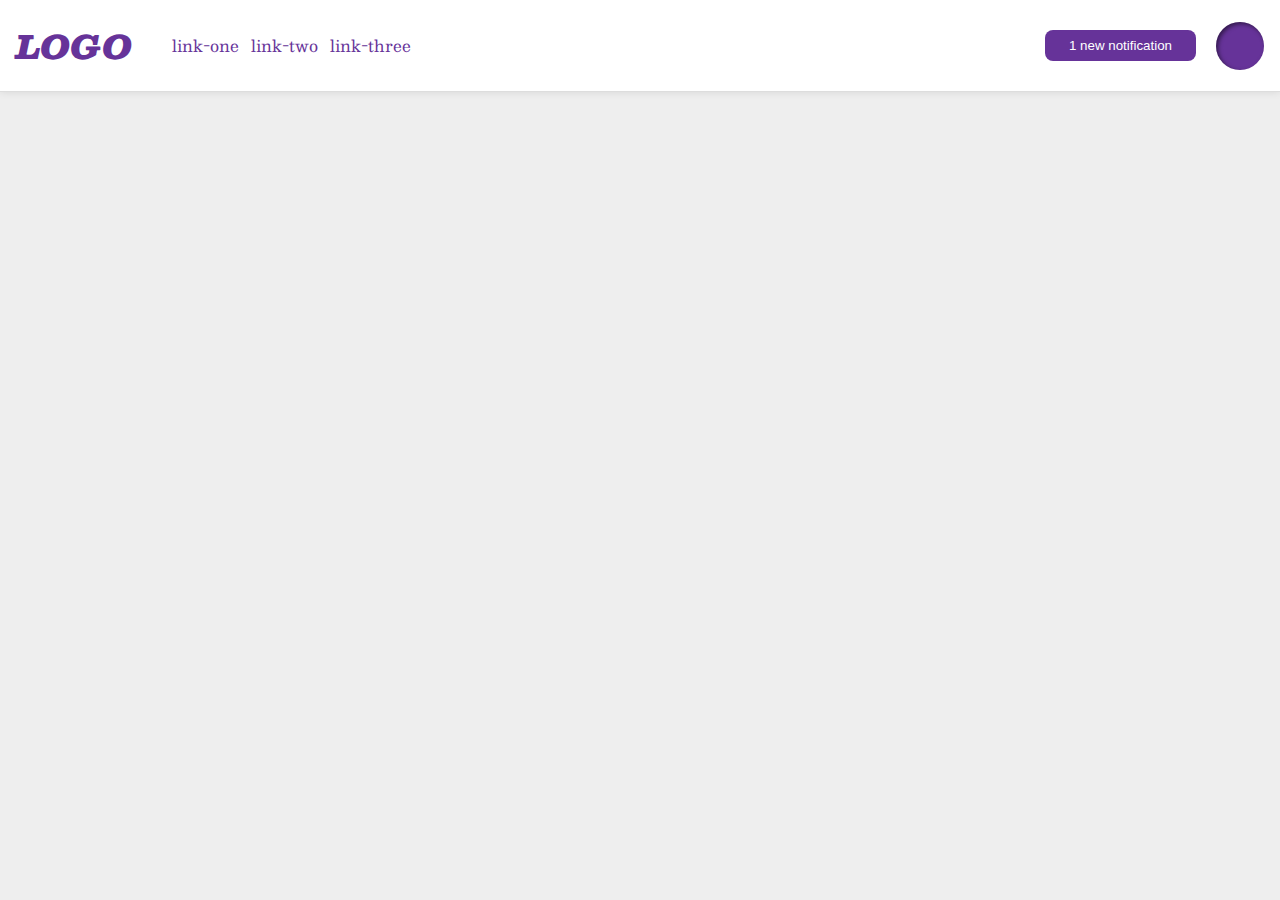
<file: flex/03-flex-header-2/index.html>
<!DOCTYPE html>
<html lang="en">
  <head>
    <meta charset="UTF-8">
    <meta http-equiv="X-UA-Compatible" content="IE=edge">
    <meta name="viewport" content="width=device-width, initial-scale=1.0">
    <title>Flex Header 2</title>
    <link rel="stylesheet" href="style.css">
  </head>
  <body>
    <div class="header">
      <div class="left-content">
        <div class="logo">
          LOGO
        </div>
        <ul class="links">
          <li><a href="google.com">link-one</a></li>
          <li><a href="google.com">link-two</a></li>
          <li><a href="google.com">link-three</a></li>
        </ul>
      </div>
      <div class="right-content">
        <button class="notifications">
          1 new notification
        </button>
        <div class="profile-image"></div>
      </div>
    </div>
  </body>
</html>
</file>
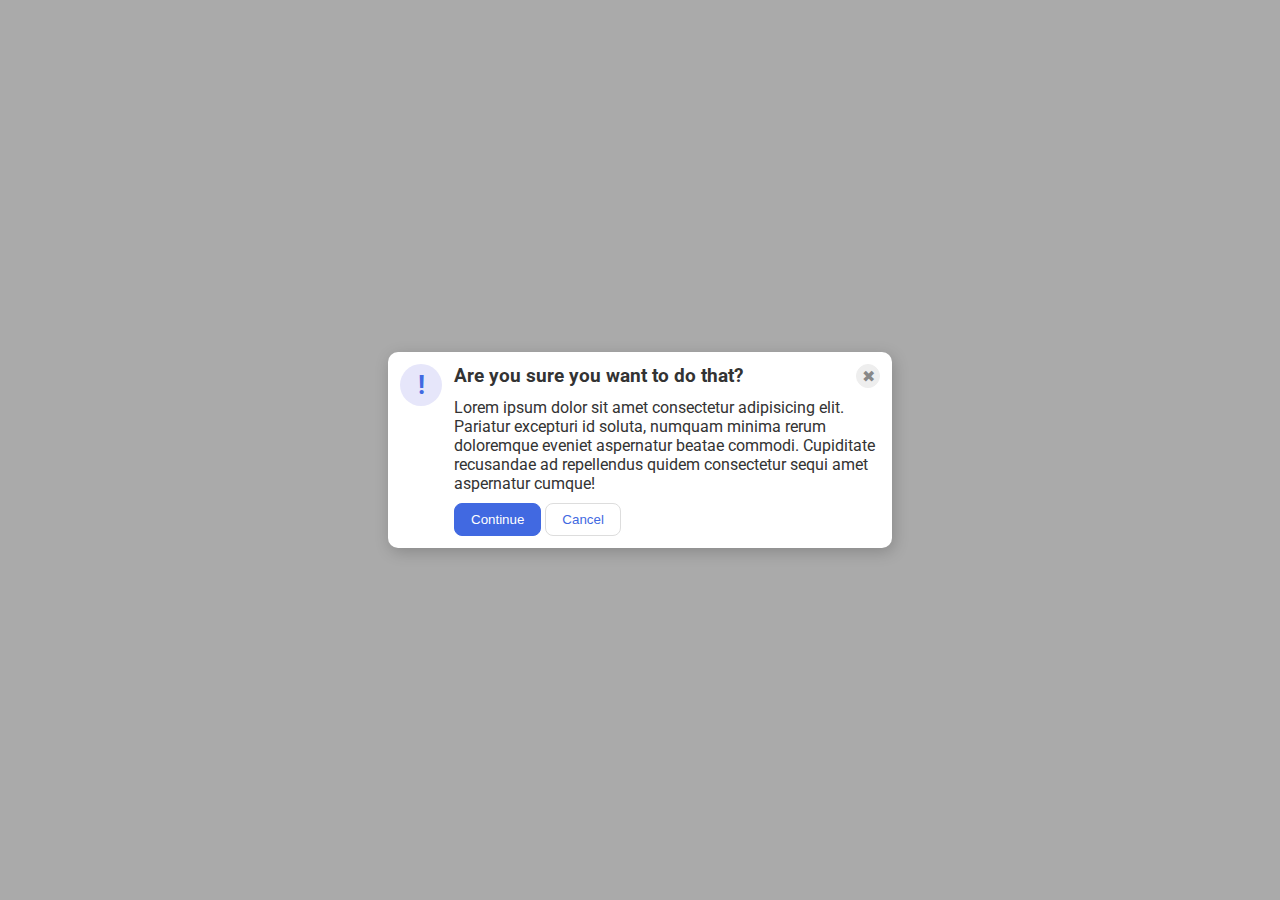
<file: flex/05-flex-modal/index.html>
<!DOCTYPE html>
<html lang="en">
  <head>
    <meta charset="UTF-8">
    <meta http-equiv="X-UA-Compatible" content="IE=edge">
    <meta name="viewport" content="width=device-width, initial-scale=1.0">
    <link rel="stylesheet" href="style.css">
    <title>Modal</title>
  </head>
  <body>
    <div class="modal">
      <div class="icon">!</div>
      <div class="pane">
        <div class="header">
          <h3>Are you sure you want to do that?</h3>
          <button class="close-button">✖</button>
        </div>
        <div class="text">Lorem ipsum dolor sit amet consectetur adipisicing elit. Pariatur excepturi id soluta, numquam minima rerum doloremque eveniet aspernatur beatae commodi. Cupiditate recusandae ad repellendus quidem consectetur sequi amet aspernatur cumque!</div>
        <div class="buttons">
          <button class="continue">Continue</button>
          <button class="cancel">Cancel</button>
        </div>
      </div>
    </div>
  </body>
</html>
</file>
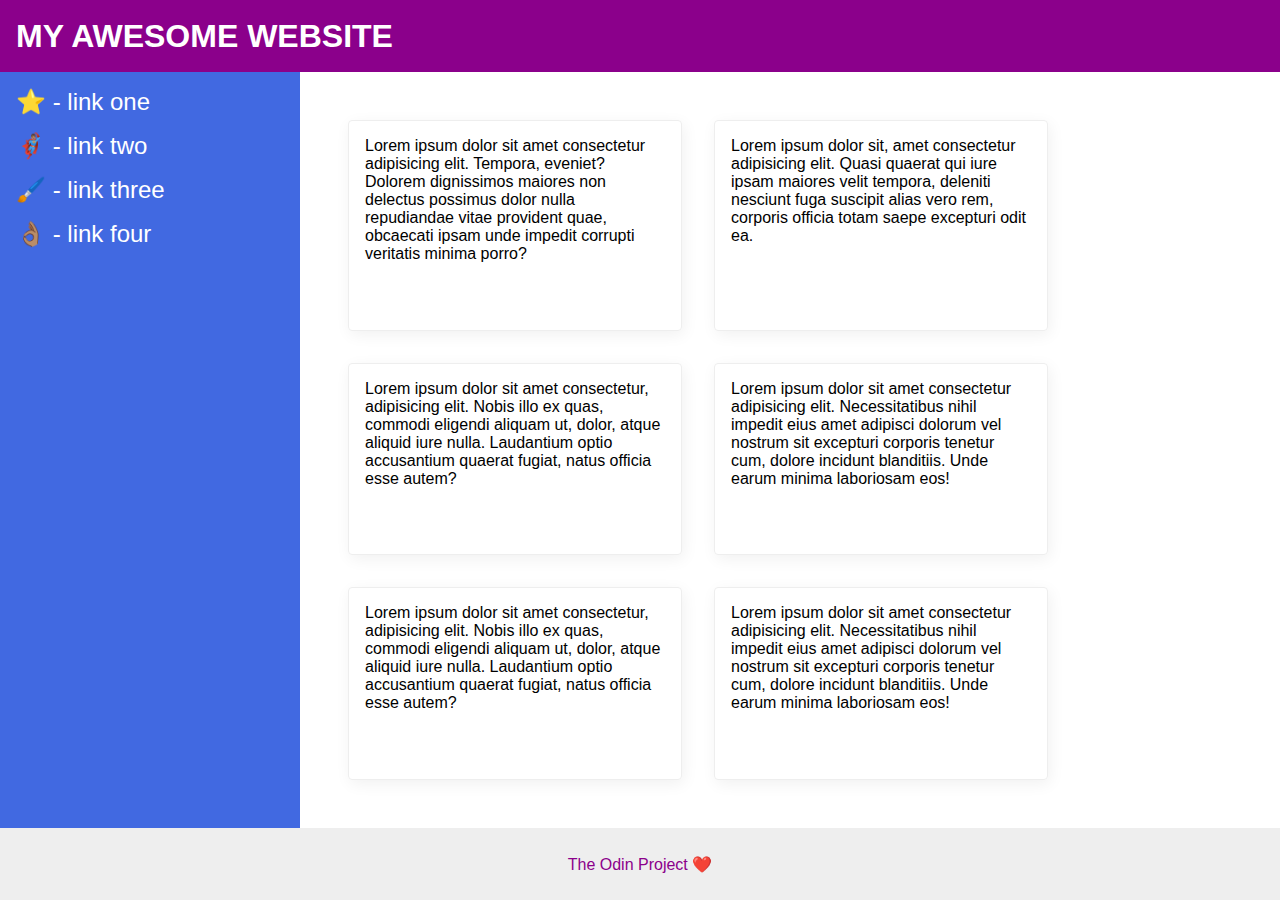
<file: flex/07-flex-layout-2/index.html>
<!DOCTYPE html>
<html lang="en">
  <head>
    <meta charset="UTF-8">
    <meta http-equiv="X-UA-Compatible" content="IE=edge">
    <meta name="viewport" content="width=device-width, initial-scale=1.0">
    <title>The Holy Grail</title>
    <link rel="stylesheet" href="style.css">
  </head>
  <body>
    <div class="header">
      MY AWESOME WEBSITE
    </div>
    <div class="content">
      <div class="sidebar">
        <ul>
          <li><a href="#">⭐ - link one</a></li>
          <li><a href="#">🦸🏽‍♂️ - link two</a></li>
          <li><a href="#">🖌️ - link three</a></li>
          <li><a href="#">👌🏽 - link four</a></li>
        </ul>
      </div>
      <div class="card-container">
        <div class="card">Lorem ipsum dolor sit amet consectetur adipisicing elit. Tempora, eveniet? Dolorem dignissimos maiores non delectus possimus dolor nulla repudiandae vitae provident quae, obcaecati ipsam unde impedit corrupti veritatis minima porro?</div>
        <div class="card">Lorem ipsum dolor sit, amet consectetur adipisicing elit. Quasi quaerat qui iure ipsam maiores velit tempora, deleniti nesciunt fuga suscipit alias vero rem, corporis officia totam saepe excepturi odit ea.</div>
        <div class="card">Lorem ipsum dolor sit amet consectetur, adipisicing elit. Nobis illo ex quas, commodi eligendi aliquam ut, dolor, atque aliquid iure nulla. Laudantium optio accusantium quaerat fugiat, natus officia esse autem?</div>
        <div class="card">Lorem ipsum dolor sit amet consectetur adipisicing elit. Necessitatibus nihil impedit eius amet adipisci dolorum vel nostrum sit excepturi corporis tenetur cum, dolore incidunt blanditiis. Unde earum minima laboriosam eos!</div>
        <div class="card">Lorem ipsum dolor sit amet consectetur, adipisicing elit. Nobis illo ex quas, commodi eligendi aliquam ut, dolor, atque aliquid iure nulla. Laudantium optio accusantium quaerat fugiat, natus officia esse autem?</div>
        <div class="card">Lorem ipsum dolor sit amet consectetur adipisicing elit. Necessitatibus nihil impedit eius amet adipisci dolorum vel nostrum sit excepturi corporis tenetur cum, dolore incidunt blanditiis. Unde earum minima laboriosam eos!</div>
      </div>
    </div>
    <div class="footer">
      The Odin Project ❤️
    </div>
  </body>
</html>
</file>
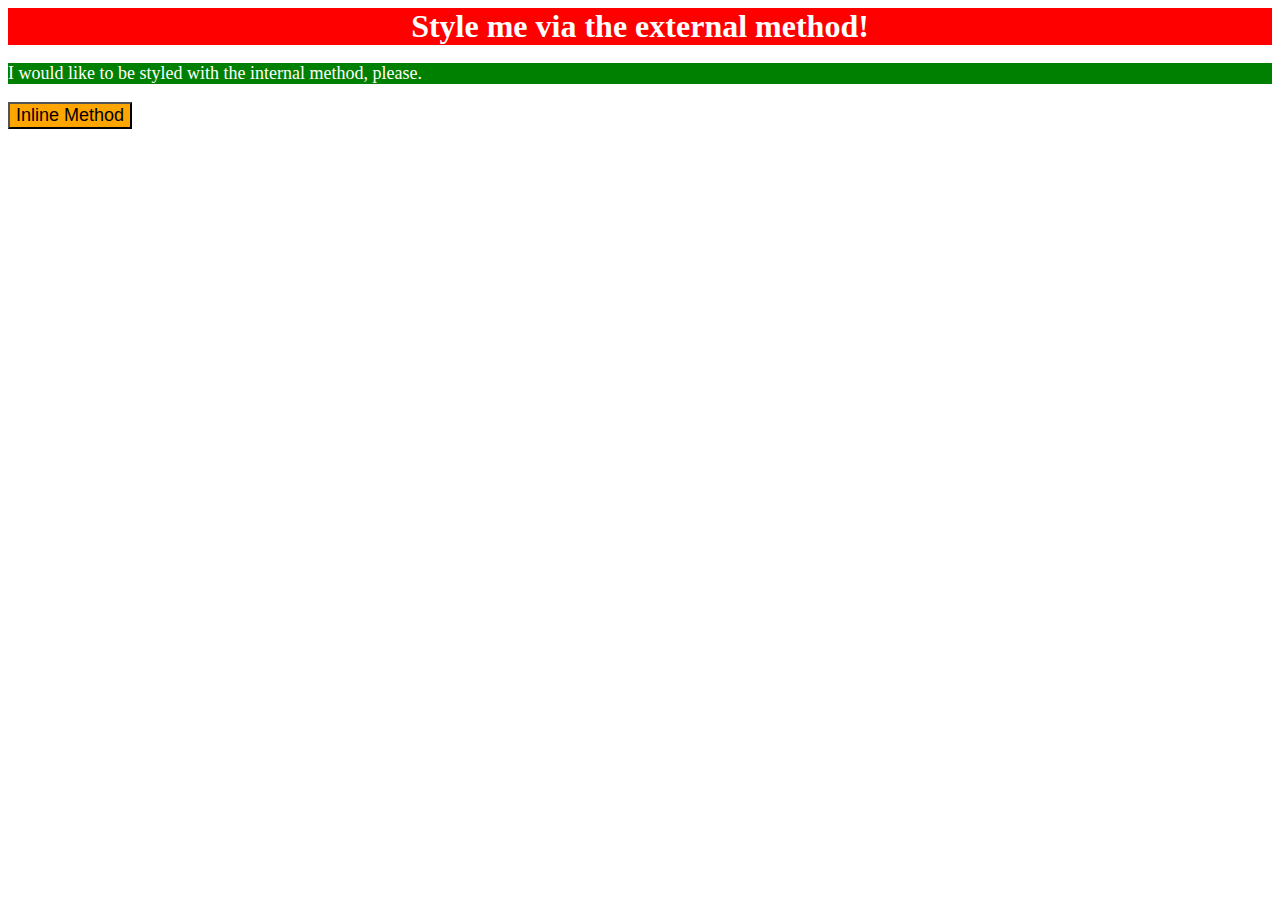
<file: foundations/01-css-methods/index.html>
<!DOCTYPE html>
<html lang="en">
  <head>
    <meta charset="UTF-8">
    <meta http-equiv="X-UA-Compatible" content="IE=edge">
    <meta name="viewport" content="width=device-width, initial-scale=1.0">
    <link rel="stylesheet" href="styles.css">
    <title>Methods for Adding CSS</title>
    <style>
      p {
        color: white;
        background-color: green;
        font-size: 18px;
      }
    </style>
  </head>
  <body>
    <div>Style me via the external method!</div>
    <p>I would like to be styled with the internal method, please.</p>
    <button style="background-color: orange; font-size: 18px;">Inline Method</button>
  </body>
</html>
</file>
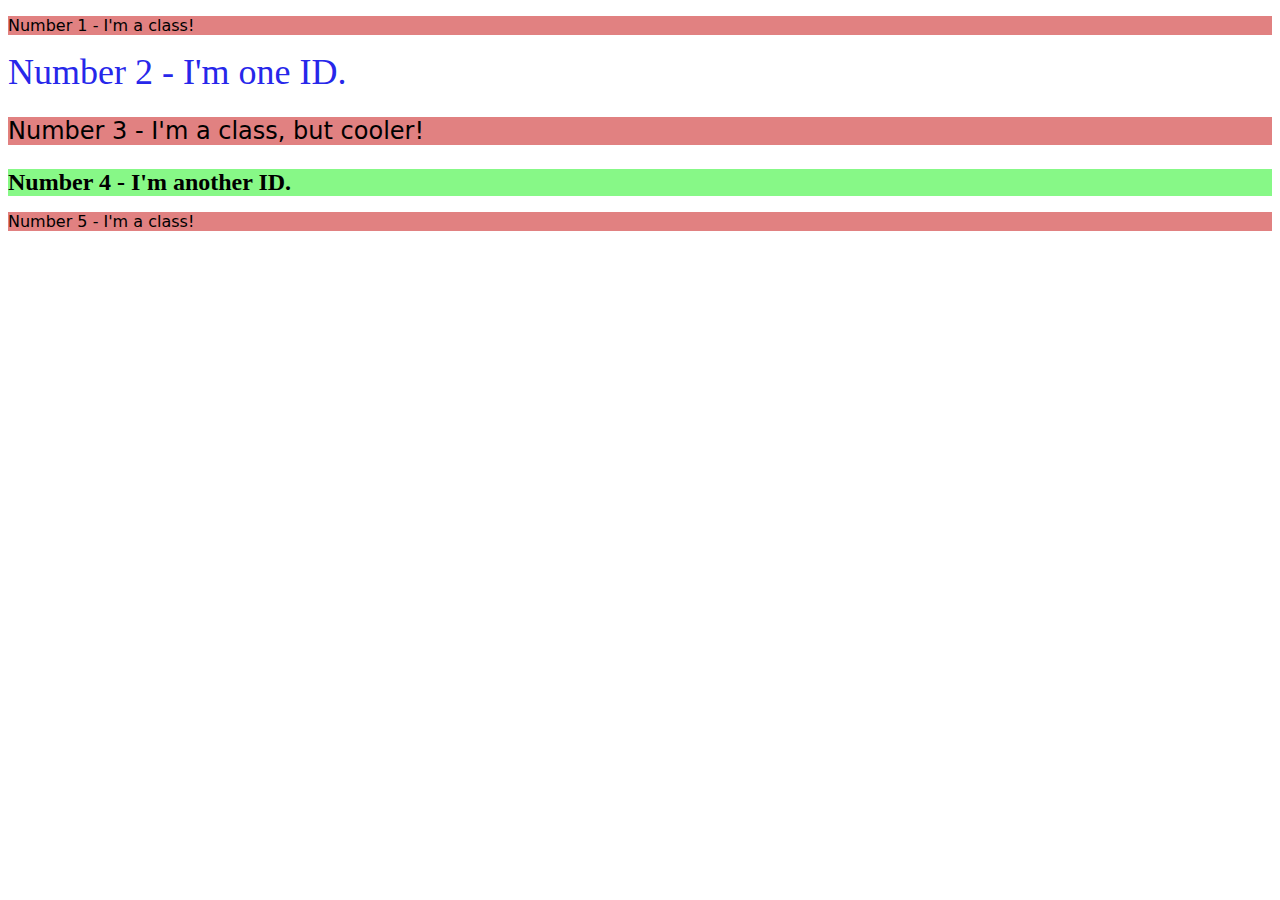
<file: foundations/02-class-id-selectors/index.html>
<!DOCTYPE html>
<html lang="en">
  <head>
    <meta charset="UTF-8">
    <meta http-equiv="X-UA-Compatible" content="IE=edge">
    <meta name="viewport" content="width=device-width, initial-scale=1.0">
    <title>Class and ID Selectors</title>
    <link rel="stylesheet" href="style.css">
  </head>
  <body>
    <p class="odd">Number 1 - I'm a class!</p>
    <div id="num2">Number 2 - I'm one ID.</div>
    <p class="odd num3">Number 3 - I'm a class, but cooler!</p>
    <div id="num4">Number 4 - I'm another ID.</div>
    <p class="odd">Number 5 - I'm a class!</p>
  </body>
</html>
</file>
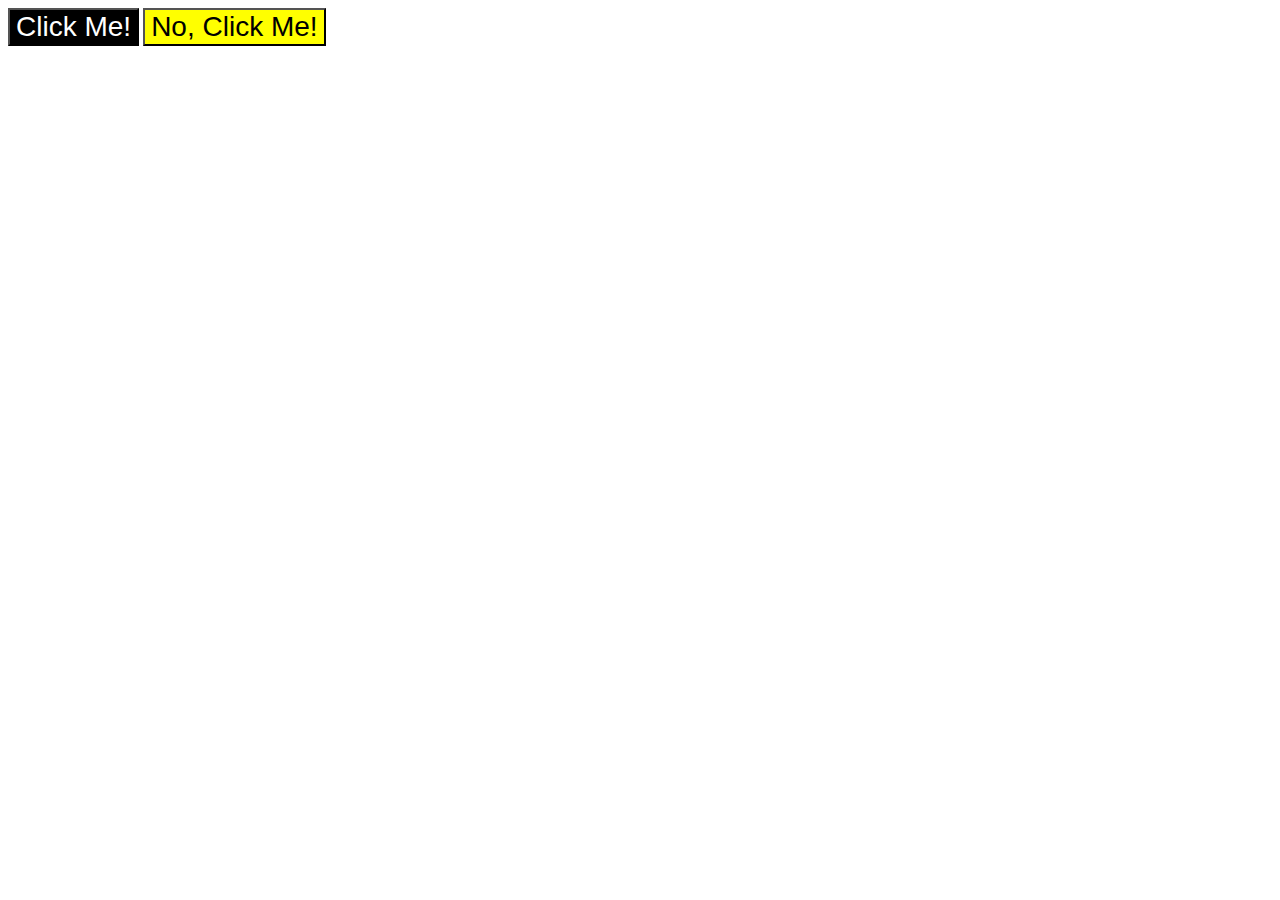
<file: foundations/03-grouping-selectors/index.html>
<!DOCTYPE html>
<html lang="en">
  <head>
    <meta charset="UTF-8">
    <meta http-equiv="X-UA-Compatible" content="IE=edge">
    <meta name="viewport" content="width=device-width, initial-scale=1.0">
    <title>Grouping Selectors</title>
    <link rel="stylesheet" href="style.css">
  </head>
  <body>
    <button class="button1">Click Me!</button>
    <button class="button2">No, Click Me!</button>
  </body>
</html>
</file>
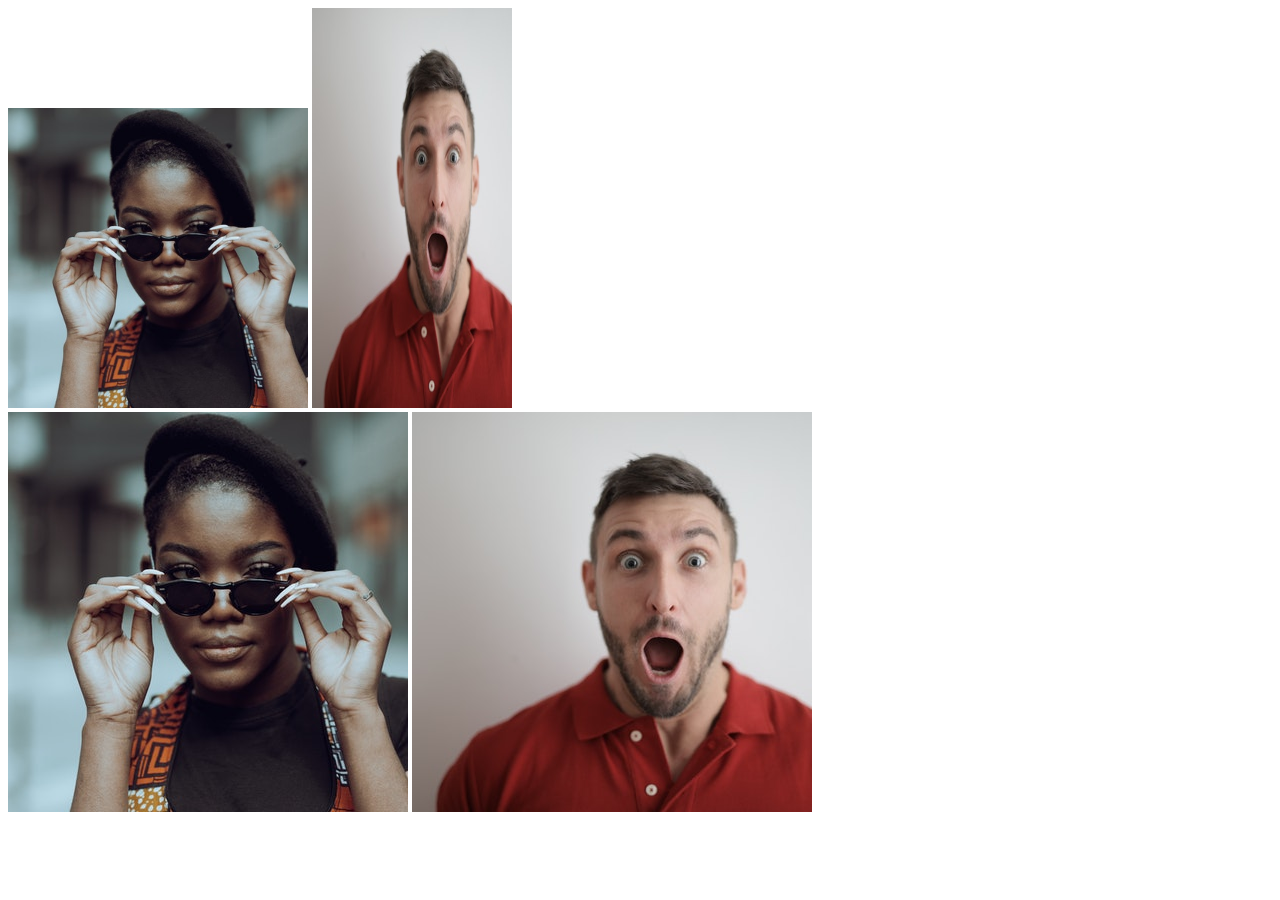
<file: foundations/04-chaining-selectors/index.html>
<!DOCTYPE html>
<html lang="en">
  <head>
    <meta charset="UTF-8">
    <meta http-equiv="X-UA-Compatible" content="IE=edge">
    <meta name="viewport" content="width=device-width, initial-scale=1.0">
    <title>Chaining Selectors</title>
    <link rel="stylesheet" href="style.css">
  </head>
  <body>
    <!-- Check image source path. Review Foundations lesson - Links and Images -->
    <!-- Use the classes BELOW this line -->
    <div>
      <img class="avatar proportioned" src="./img/pexels-katho-mutodo-8434791.jpg" alt="Woman with glasses">
      <img class="avatar distorted" src="./img/pexels-andrea-piacquadio-3777931.jpg" alt="Man with surprised expression">
    </div>
    <!-- Use the classes ABOVE this line -->
    <div>
      <img class="original proportioned" src="./img/pexels-katho-mutodo-8434791.jpg" alt="Woman with glasses">
      <img class="original distorted" src="./img/pexels-andrea-piacquadio-3777931.jpg" alt="Man with surprised expression">
    </div>
  </body>
</html>
</file>
<file: flex/03-flex-header-2/style.css>
/* this is some magical font-importing.  
you'll learn about it later. */
@import url('https://fonts.googleapis.com/css2?family=Besley:ital,wght@0,400;1,900&display=swap');

body {
  margin: 0;
  background: #eee;
  font-family: Besley, serif;
}

.header {
  background: white;
  border-bottom: 1px solid #ddd;
  box-shadow: 0 0 8px rgba(0,0,0,.1);
  padding: 16px;
  display: flex;
  justify-content: space-between;
  align-items: center;
}

.left-content, .right-content {
  display: flex;
  align-items: center;
}

.links {
  display: flex;
  justify-content: space-between;
}

.profile-image {
  background: rebeccapurple;
  box-shadow: inset 2px 2px 4px rgba(0,0,0,.5);
  border-radius: 50%;
  width: 48px;
  height: 48px;
  margin-left: 20px;
}

.logo {
  color: rebeccapurple;
  font-size: 32px;
  font-weight: 900;
  font-style: italic;
}

button {
  border: none;
  border-radius: 8px;
  background: rebeccapurple;
  color: white;
  padding: 8px 24px;
}

a {
  /* this removes the line under our links */
  text-decoration: none;
  color: rebeccapurple;
}

ul {
  list-style-type: none;
  gap: 12px;
}
</file>
<file: flex/05-flex-modal/style.css>
@import url('https://fonts.googleapis.com/css2?family=Roboto:wght@400;700&display=swap');

html, body {
  height: 100%;
}

body {
  font-family: Roboto, sans-serif;
  margin: 0;
  background: #aaa;
  color: #333;
  /* I'll give you this one for free lol */
  display: flex;
  align-items: center;
  justify-content: center;
}

.modal {
  background: white;
  width: 480px;
  border-radius: 10px;
  box-shadow: 2px 4px 16px rgba(0,0,0,.2);

  display: flex;
  padding: 12px;
}

.pane {
  display: flex;
  flex-direction: column;
  gap: 10px;
}

.header {
  display: flex;
  justify-content: space-between;
  align-items: center;
}

.icon {
  color: royalblue;
  font-size: 26px;
  font-weight: 700;
  background: lavender;
  width: 42px;
  height: 42px;
  border-radius: 50%;
  display: flex;
  align-items: center;
  justify-content: center;
  min-width: 42px;
  margin-right: 12px;
}

h3 {
  margin-top: 0px;
  margin-bottom: 0px;
}

.close-button {
  background: #eee;
  border-radius: 50%;
  color: #888;
  font-weight: 400;
  font-size: 16px;
  height: 24px;
  width: 24px;
  display: flex;
  align-items: center;
  justify-content: center;
  border: 1px solid #eee;
  padding: 0;
}

button {
  cursor: pointer;
  padding: 8px 16px;
  border-radius: 8px;
}

button.continue {
  background: royalblue;
  border: 1px solid royalblue;
  color: white;
}

button.cancel {
  background: white;
  border: 1px solid #ddd;
  color: royalblue;
}
</file>
<file: flex/07-flex-layout-2/style.css>
body {
  font-family: -apple-system, BlinkMacSystemFont, 'Segoe UI', Roboto, Oxygen, Ubuntu, Cantarell, 'Open Sans', 'Helvetica Neue', sans-serif;
  margin: 0;
  min-height: 100vh;
  display: flex;
  flex-direction: column;
}

ul {
  list-style-type: none;
  padding: 0;
  margin: 0;
}

li {
  margin-bottom: 16px;
}

a {
  text-decoration: none;
  color: white;
  font-size: 24px;
}

.header {
  height: 72px;
  background: darkmagenta;
  color: white;
  display: flex;
  align-items: center;
  font-size: 32px;
  font-weight: 900;
  padding: 0 16px;
}

.content {
  display: flex;
  flex: 1;
}

.card-container {
  display: flex;
  flex-wrap: wrap;
  padding: 32px;
}

.footer {
  height: 72px;
  background: #eee;
  color: darkmagenta;
  display: flex;
  align-items: center;
  justify-content: center;
}

.sidebar {
  width: 300px;
  background: royalblue;
  box-sizing: border-box;
  min-width: 300px;
  padding: 16px;
}

.card {
  border: 1px solid #eee;
  box-shadow: 2px 4px 16px rgba(0,0,0,.06);
  border-radius: 4px;
  padding: 16px;
  margin: 16px;
  width: 300px;
}
</file>
<file: foundations/01-css-methods/styles.css>
/* styles.css */

div {
    color: white;
    background-color: red;
    font-size: 32px;
    font-weight: bold;
    text-align: center;
}
</file>
<file: foundations/02-class-id-selectors/style.css>
/* styles.css */

.odd {
    background-color: #e18181;
    font-family: Verdana, "DejaVu Sans", sans-serif;
}

.num3 {
    font-size: 24px;
}

#num2 {
    color: rgb(39, 39, 234);
    font-size: 36px;
}

#num4 {
    background-color: rgb(135, 248, 135);
    font-size: 24px;
    font-weight: bold;
}
</file>
<file: foundations/03-grouping-selectors/style.css>
/* style.css */

.button1,
.button2 {
    font-size: 28px;
    font-family: Helvetica, "Times New Roman", sans-serif;
}

.button1 {
    background-color: black;
    color: white;
}

.button2 {
    background-color: yellow;
}
</file>
<file: foundations/04-chaining-selectors/style.css>
/* Add CSS Styling */

.avatar.proportioned {
    width: 300px;
    height: auto;
}

.avatar.distorted {
    width: 200px;
    height: 400px;
}
</file>
